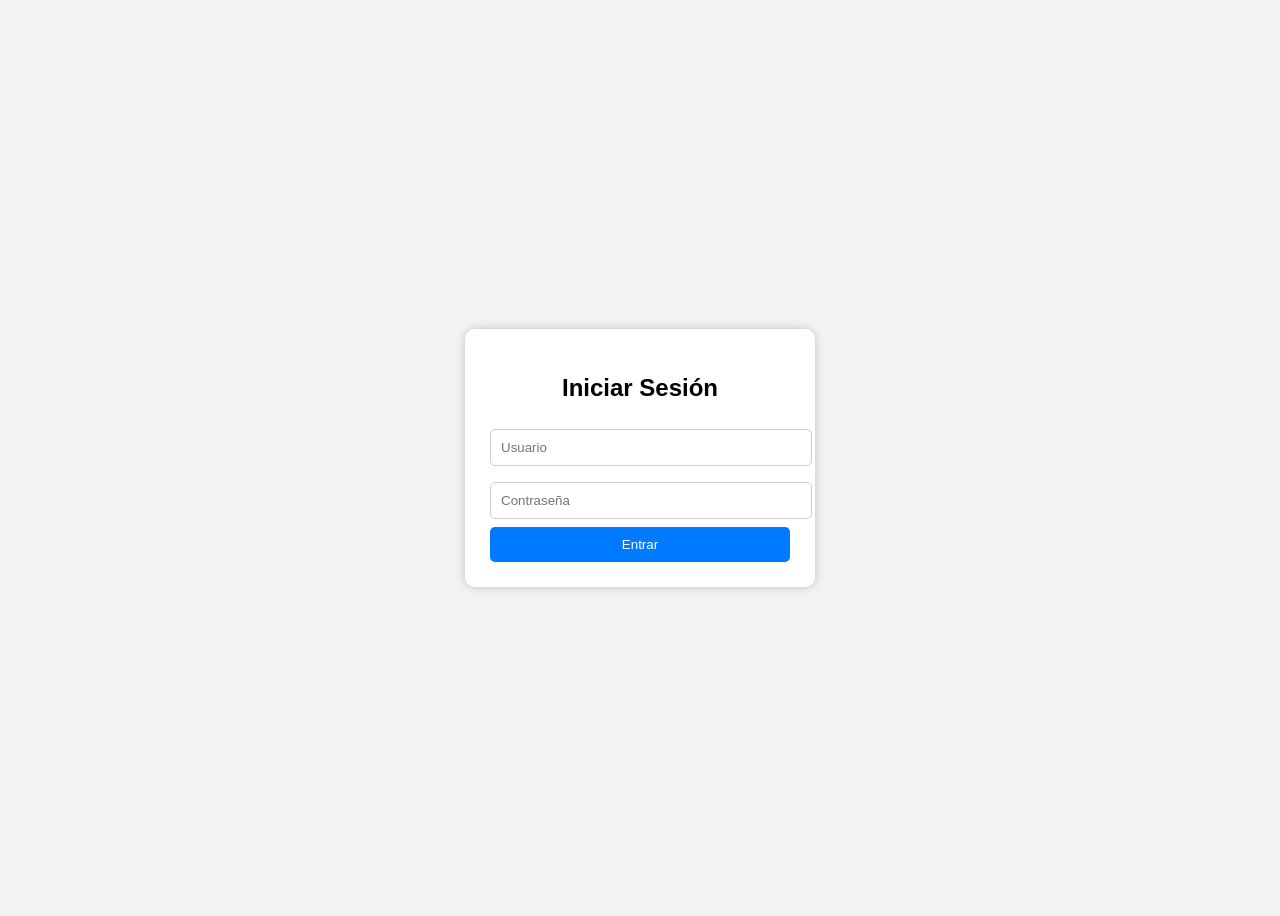
<file: inicio.html>
<!DOCTYPE html>
<html lang="es">
<head>
    <meta charset="UTF-8">
    <title>Inicio de Sesión</title>
    <style>
        body {
            font-family: Arial, sans-serif;
            background: #f2f2f2;
            display: flex;
            justify-content: center;
            align-items: center;
            height: 100vh;
        }

        .login-container {
            background: white;
            padding: 25px;
            border-radius: 10px;
            box-shadow: 0 0 10px rgba(0,0,0,0.2);
            width: 300px;
        }

        h2 {
            text-align: center;
        }

        input {
            width: 100%;
            padding: 10px;
            margin: 8px 0;
            border: 1px solid #ccc;
            border-radius: 5px;
        }

        button {
            width: 100%;
            padding: 10px;
            background: #007bff;
            border: none;
            color: white;
            border-radius: 5px;
            cursor: pointer;
        }

        button:hover {
            background: #0056b3;
        }
    </style>
</head>
<body>

<div class="login-container">
    <h2>Iniciar Sesión</h2>

    <form>
        <input type="text" placeholder="Usuario" required>
        <input type="password" placeholder="Contraseña" required>
        <button type="submit">Entrar</button>
    </form>
</div>

</body>
</html>
</file>
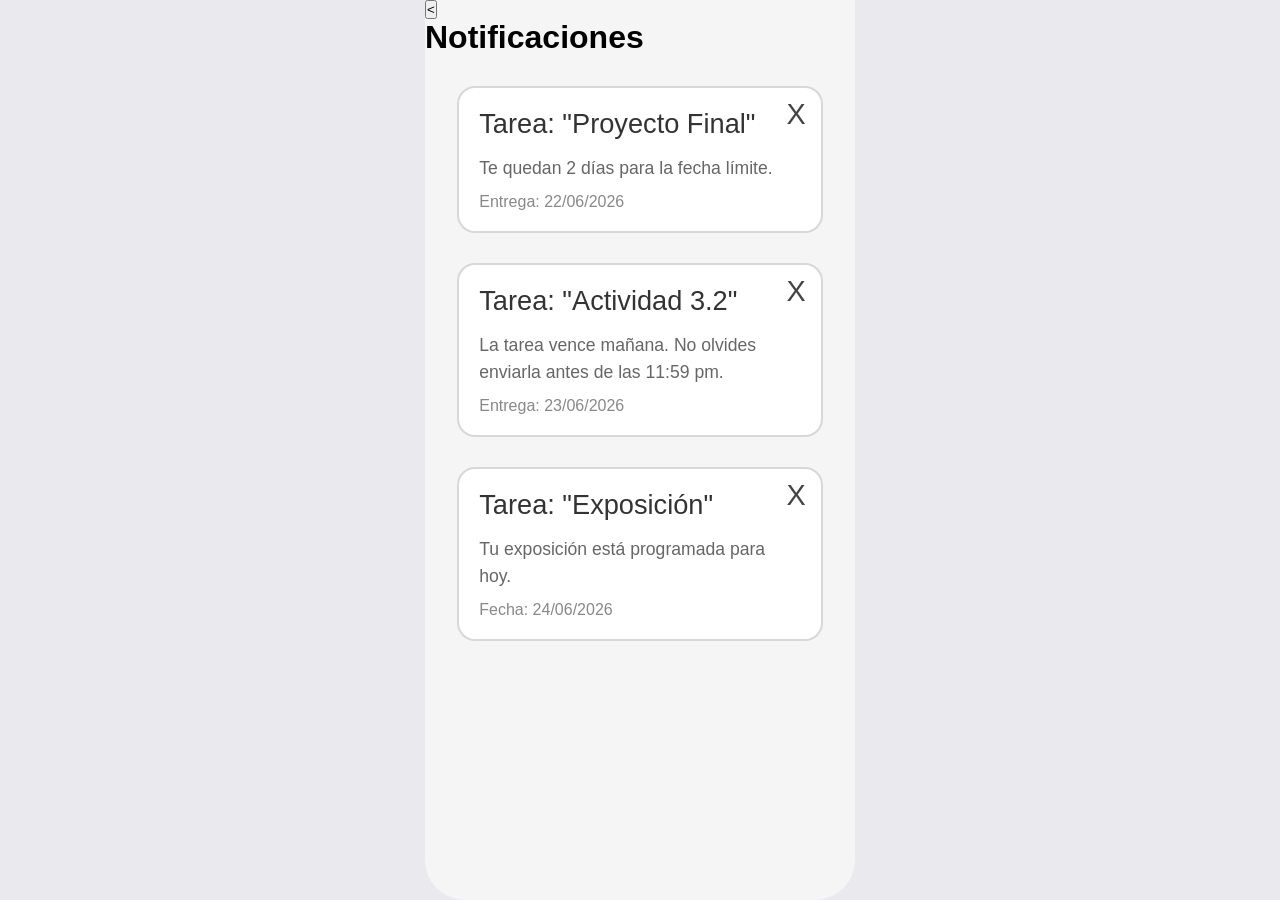
<file: notificaciones.html>
<!DOCTYPE html>
<html lang="en">
<head>
    <meta charset="UTF-8">
    <meta name="viewport" content="width=device-width, initial-scale=1.0">
    <link rel="stylesheet" href="styles.css">
    <title>Notificaciones</title>
</head>
<body>
    

<div class="container">

<header>

<button><</button>

<h1>Notificaciones</h1>

</header>


<div class="notificacion">

    <button class="cerrar">X</button>

    <h2>Tarea: "Proyecto Final"</h2>

    <p class="descripcion">
        Te quedan 2 días para la fecha límite.
    </p>

    <p class="fecha">
        Entrega: 22/06/2026
    </p>

</div>


<div class="notificacion">

    <button class="cerrar">X</button>

    <h2>Tarea: "Actividad 3.2"</h2>

    <p class="descripcion">
        La tarea vence mañana. No olvides enviarla antes de las 11:59 pm.
    </p>

    <p class="fecha">
        Entrega: 23/06/2026
    </p>

</div>


<div class="notificacion">

    <button class="cerrar">X</button>

    <h2>Tarea: "Exposición"</h2>

    <p class="descripcion">
        Tu exposición está programada para hoy.
    </p>

    <p class="fecha">
        Fecha: 24/06/2026
    </p>

</div>

</div>

</body>
</html>

<!--                //////// Karimme Amayrani Vallejos Cab  ////////-->
</file>
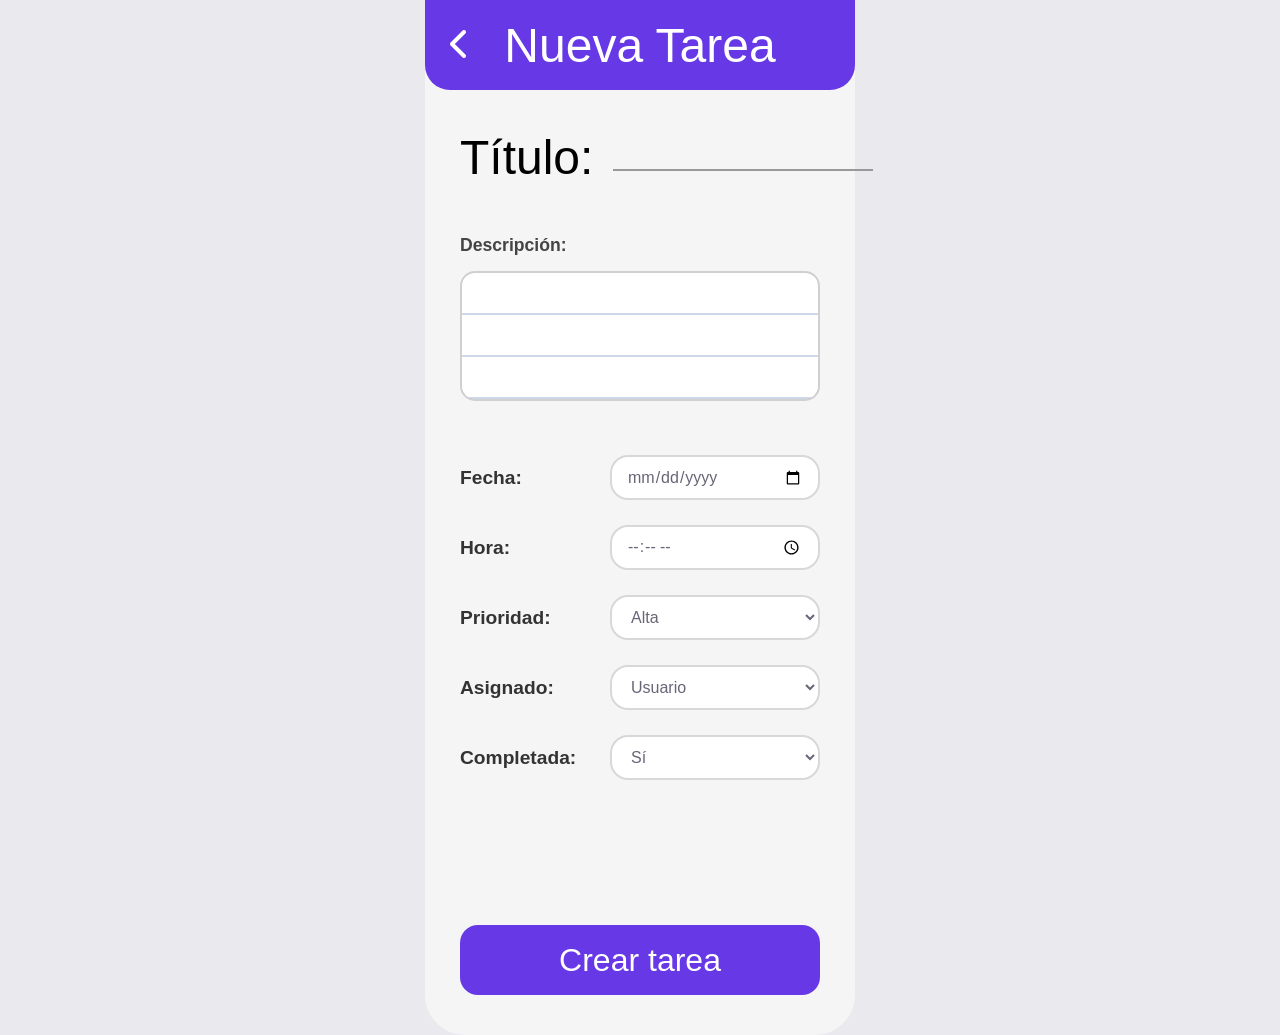
<file: nuevaTarea.html>
<!DOCTYPE html>
<html lang="es">
<head>
    <meta charset="UTF-8">
    <meta name="viewport" content="width=device-width, initial-scale=1.0">
    <title>Nueva Tarea</title>
    <link rel="stylesheet" href="styles.css">
    <link rel="stylesheet"
        href="https://cdnjs.cloudflare.com/ajax/libs/font-awesome/6.5.1/css/all.min.css">
</head>
<body>

<div class="container">

    <!-- Encabezado -->
    <header class="header">
        <button class="back-btn">
            <i class="fas fa-chevron-left"></i>
        </button>
        <h1>Nueva Tarea</h1>
    </header>

    <!-- Formulario -->
    <div class="form-container">

        <div class="title-section">
            <label>Título:</label>
            <input type="text">
        </div>

        <div class="description-section">
            <label>Descripción:</label>
            <textarea></textarea>
        </div>

        <div class="field-row">
            <label>Fecha:</label>
            <input type="date">
        </div>

        <div class="field-row">
            <label>Hora:</label>
            <input type="time">
        </div>

        <div class="field-row">
            <label>Prioridad:</label>
            <select>
                <option>Alta</option>
                <option>Media</option>
                <option>Baja</option>
            </select>
        </div>

        <div class="field-row">
            <label>Asignado:</label>
            <select>
                <option>Usuario</option>
                <option>Administrador</option>
                <option>Invitado</option>
            </select>
        </div>

        <div class="field-row">
            <label>Completada:</label>
            <select>
                <option>Sí</option>
                <option>No</option>
            </select>
        </div>

        <button class="btn-create">
            Crear tarea
        </button>

    </div>

</div>

</body>
</html>

 <!--                //////// Juan Alonso Pacho Hoil //////// 
                              .::--------::::::::::::.
                      .:-=++**++******++++++++++++++++=-.
                  .:=++******+++**++++++++++++++**+++****++-:
                 -+***+******++***++++++++++++++****++*****+++-.
                =***********+=*****+++++++++++++******+********+.
               -**++++++++++==+***********************+=+++++++*=.
             :-**+=+++++++++=+++*+++++++++++++++++***++==++++++++==-.
          :=+****+++*********#***+=++++++++++++++++*******+++++++++*++:
        :+******##%%%%%%@@@@%%%%####################%%%%%%%%%%%%###*++*+-
       .+****#%%@%@@@@@%%%%%%%%%%%%%@%%%%%@@@@@@@@@@@@@%%%%%%%%%@@@%%*+**.
       =+*#%%@@@@@@@@@@@@@@@@@@@@@@@@%%%%%@@@@@@@@@@@@@@@@@@@@@@@@@@@%%**-
      :#*%%%@@@@@@@@@@@@@@@@@%%%%%####*+=*#%%%%%%@@@@@@@@@@@@@@@@@@@@@%%#=
      =####%%%@@@@@@@@%%%%%%###**+=-=+=::-+*########%%%%%%@@@@@@%%%%%%%##=
      *####%%@%%%%%%%#######***++-:.:==::=+*###*==*##########%%%%%%%%%###+
      =###%@@##**#####******+++++-:.:==::=*####*=-+*****####**##***#%@%##=
      -**#%@%*******##********++=-..:=-..-+***+=---=+*+*********++**%@%**.
      -***%%%******##********++==-..:=: .-+***+----=+**********+++*#%%***.
      -***%%%******##********++==-..:=: .-+***+=--==++********++++##%%**+
      -***%#%#*****#*********++=-:..--. .-+**++=-==++*********+++*###%**+
      -***%%%%*****#*********++=-::.--. .-+**++====++********++++*#%#%**+
      -***%%%%*****#**#******++=-::.--:..-+++++==-=++*********++*##%#%**+
      -***#%%%#***###*#******++==-::-=-::=+***+--=++************##%%##**=
     .=******#%#**####*##*****++=:::--...=+++++===+*************#%%#****+.
   .=**#*******#%##########****+===+**+++**#****+++************###*++*#%#*+-
   .*#*=*********#%%%%#######***##%%%%%%%%%%%%%*###********#####*+++**##+##+.
   .*%#+##**********##%%%%######%%%%#%#%%%%%%%%%%%%#**#######*++++++**##+##+.
   .*%#*#**********+++***#####%%%%%%###%%%%%%#%%%%%%#####**+++++******%%%%#+.
   .*#*=**************++++++*****#%%%##%%%%%%%%%%#****+++++++++******#%*=*#+.
   .*****+**#************+++++++++*##%%%%%%%%%##*++++++++++**********#%##%#+.
    -***+++#%##*************++++===++++++++++++++==++++++**********##**%%#*-
     .+****%%%%%#**************+===++=======++++===+++**********##%%%%*##+:
      .+***%%%%%%%%#*************+=+*+**********+++***********#%%%%%%%**=
        +#**#%%%%%%%***********##***+++++++++++***##*********#%%%%%%%#*:
         -*#####%%%@#*********##******************##**####***#@@%%#**+.
            .:-=+*##*****##**##***##############**#*#**#######%*+-.
                  :=*######*##*#**###############*###########+:
                    .=*##########*##############*########%#*:
                       :++*######*##############*######*+=:
                           :+########################*- 
                             .=*############%####%#*-
                                :-===============-.
  -->
</file>
<file: styles.css>
*{
    margin:0;
    padding:0;
    box-sizing:border-box;
    font-family: Arial, Helvetica, sans-serif;
}

body{
    background:#e9e9ee;
    display:flex;
    justify-content:center;
    align-items:flex-start;
    min-height:100vh;
}

.container{
    width:430px;
    background:#f5f5f5;
    min-height:100vh;
    border-radius:0 0 40px 40px;
}

/* HEADER */

.header{
    background:#6738e5;
    color:white;
    height:90px;
    display:flex;
    align-items:center;
    justify-content:center;
    position:relative;
    border-bottom-left-radius:25px;
    border-bottom-right-radius:25px;
}

.header h1{
    font-size:3rem;
    font-weight:400;
}

.back-btn{
    position:absolute;
    left:25px;
    background:none;
    border:none;
    color:white;
    font-size:2rem;
    cursor:pointer;
}

/* FORMULARIO */

.form-container{
    padding:40px 35px;
}

.title-section{
    display:flex;
    align-items:center;
    gap:20px;
    margin-bottom:50px;
}

.title-section label{
    font-size:3rem;
    font-weight:500;
}

.title-section input{
    flex:1;
    border:none;
    border-bottom:2px solid #999;
    background:transparent;
    font-size:1.3rem;
    outline:none;
}

/* DESCRIPCION */

.description-section{
    margin-bottom:50px;
}

.description-section label{
    display:block;
    font-size:1.1rem;
    font-weight:bold;
    color:#444;
    margin-bottom:15px;
}

.description-section textarea{
    width:100%;
    height:130px;
    border:2px solid #d0d0d0;
    border-radius:15px;
    resize:none;
    padding:15px;
    font-size:1rem;
    background:
        repeating-linear-gradient(
            white,
            white 40px,
            #9bb0d0 41px,
            white 42px
        );
}

/* CAMPOS */

.field-row{
    display:flex;
    align-items:center;
    justify-content:space-between;
    margin-bottom:25px;
}

.field-row label{
    font-size:1.2rem;
    font-weight:bold;
    color:#333;
    width:120px;
}

.field-row input,
.field-row select{
    width:210px;
    height:45px;
    border:2px solid #d8d8d8;
    border-radius:18px;
    padding:0 15px;
    font-size:1rem;
    color:#667;
    background:white;
    outline:none;
}

/* BOTON */

.btn-create{
    width:100%;
    margin-top:120px;
    height:70px;
    border:none;
    border-radius:18px;
    background:#6738e5;
    color:white;
    font-size:2rem;
    cursor:pointer;
    transition:.3s;
}

.btn-create:hover{
    background:#552ad0;
}

/* ===================== */
/* NOTIFICACIONES */
/* ===================== */

.notificacion{
    width:85%;
    margin:30px auto;
    background:white;
    border:2px solid #d8d8d8;
    border-radius:18px;
    padding:20px;
    position:relative;
}

.notificacion h2{
    font-size:1.7rem;
    font-weight:500;
    color:#333;
    margin-bottom:15px;
}

.descripcion{
    font-size:1.1rem;
    color:#666;
    margin-bottom:12px;
    line-height:1.5;
}

.fecha{
    font-size:1rem;
    color:#888;
}

.cerrar{
    position:absolute;
    top:10px;
    right:15px;
    background:none;
    border:none;
    font-size:1.8rem;
    color:#444;
    cursor:pointer;
}

.cerrar:hover{
    color:#6738e5;
}
</file>
